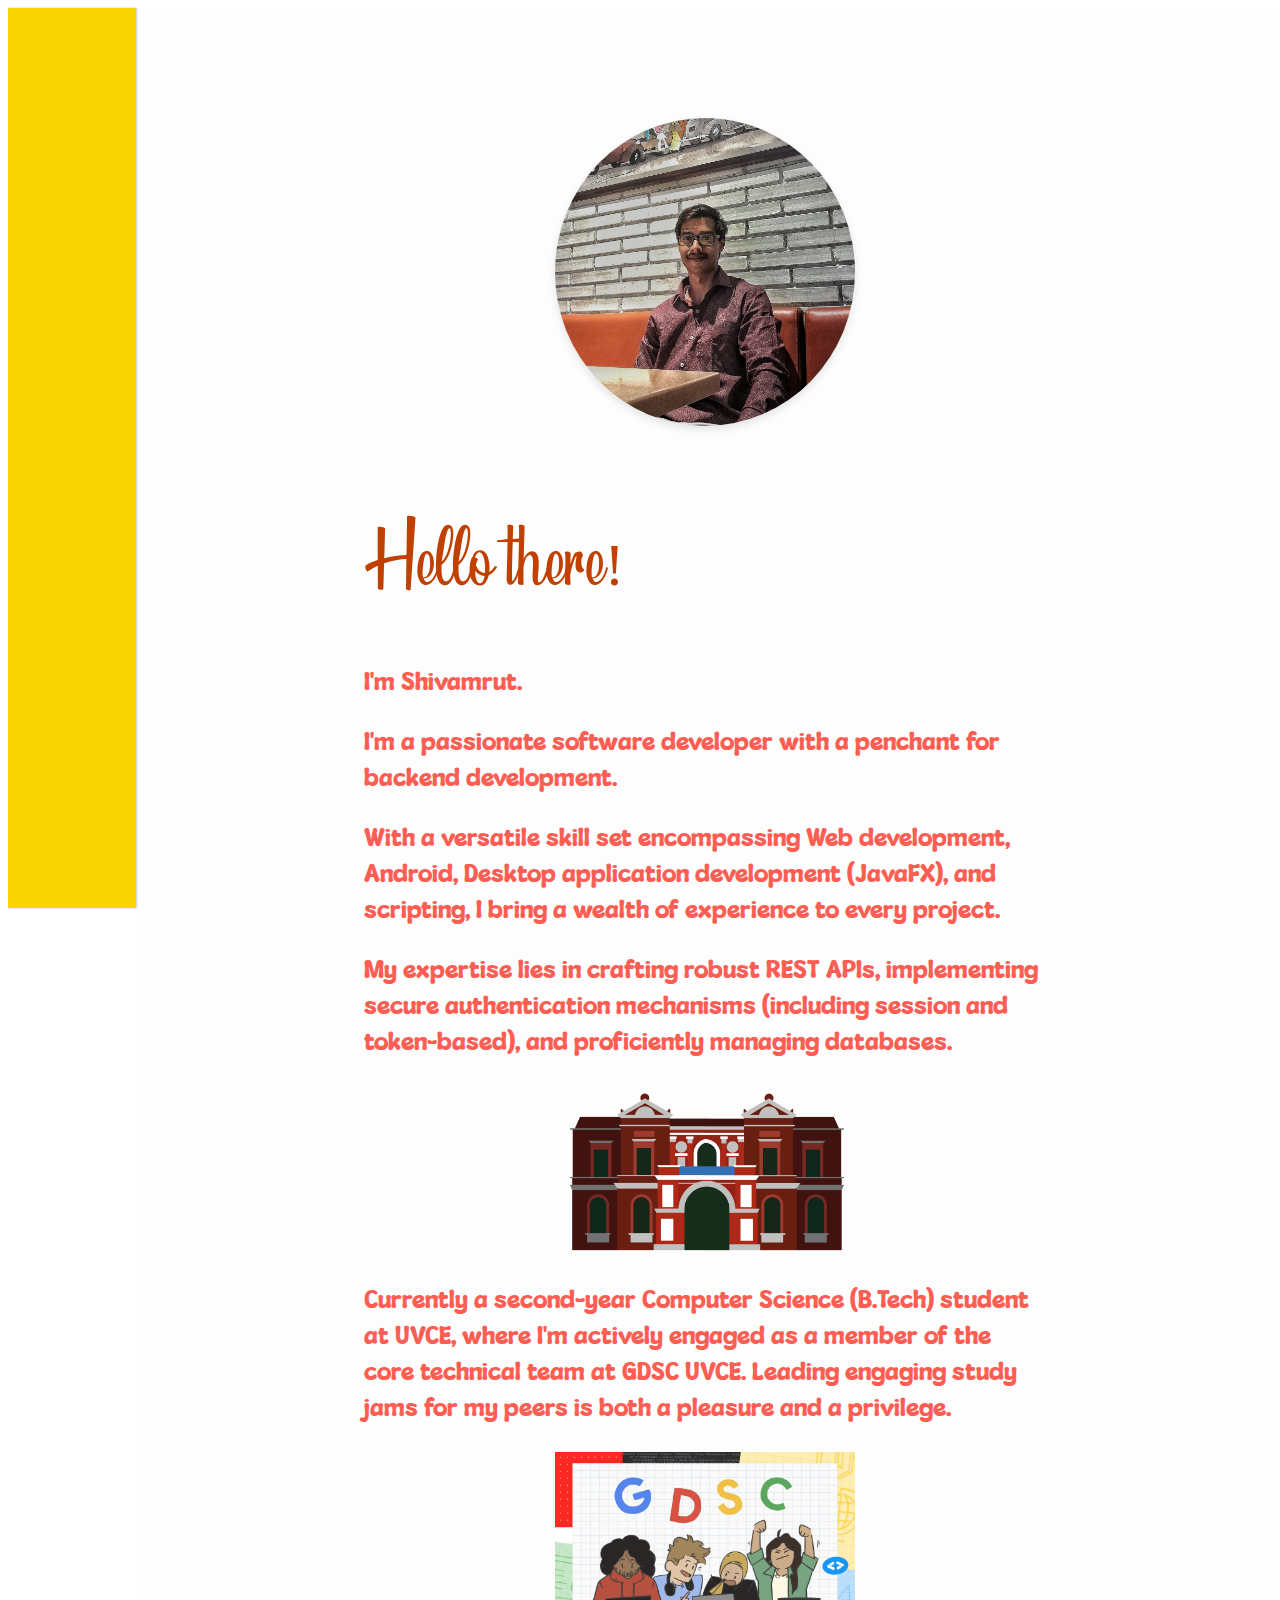
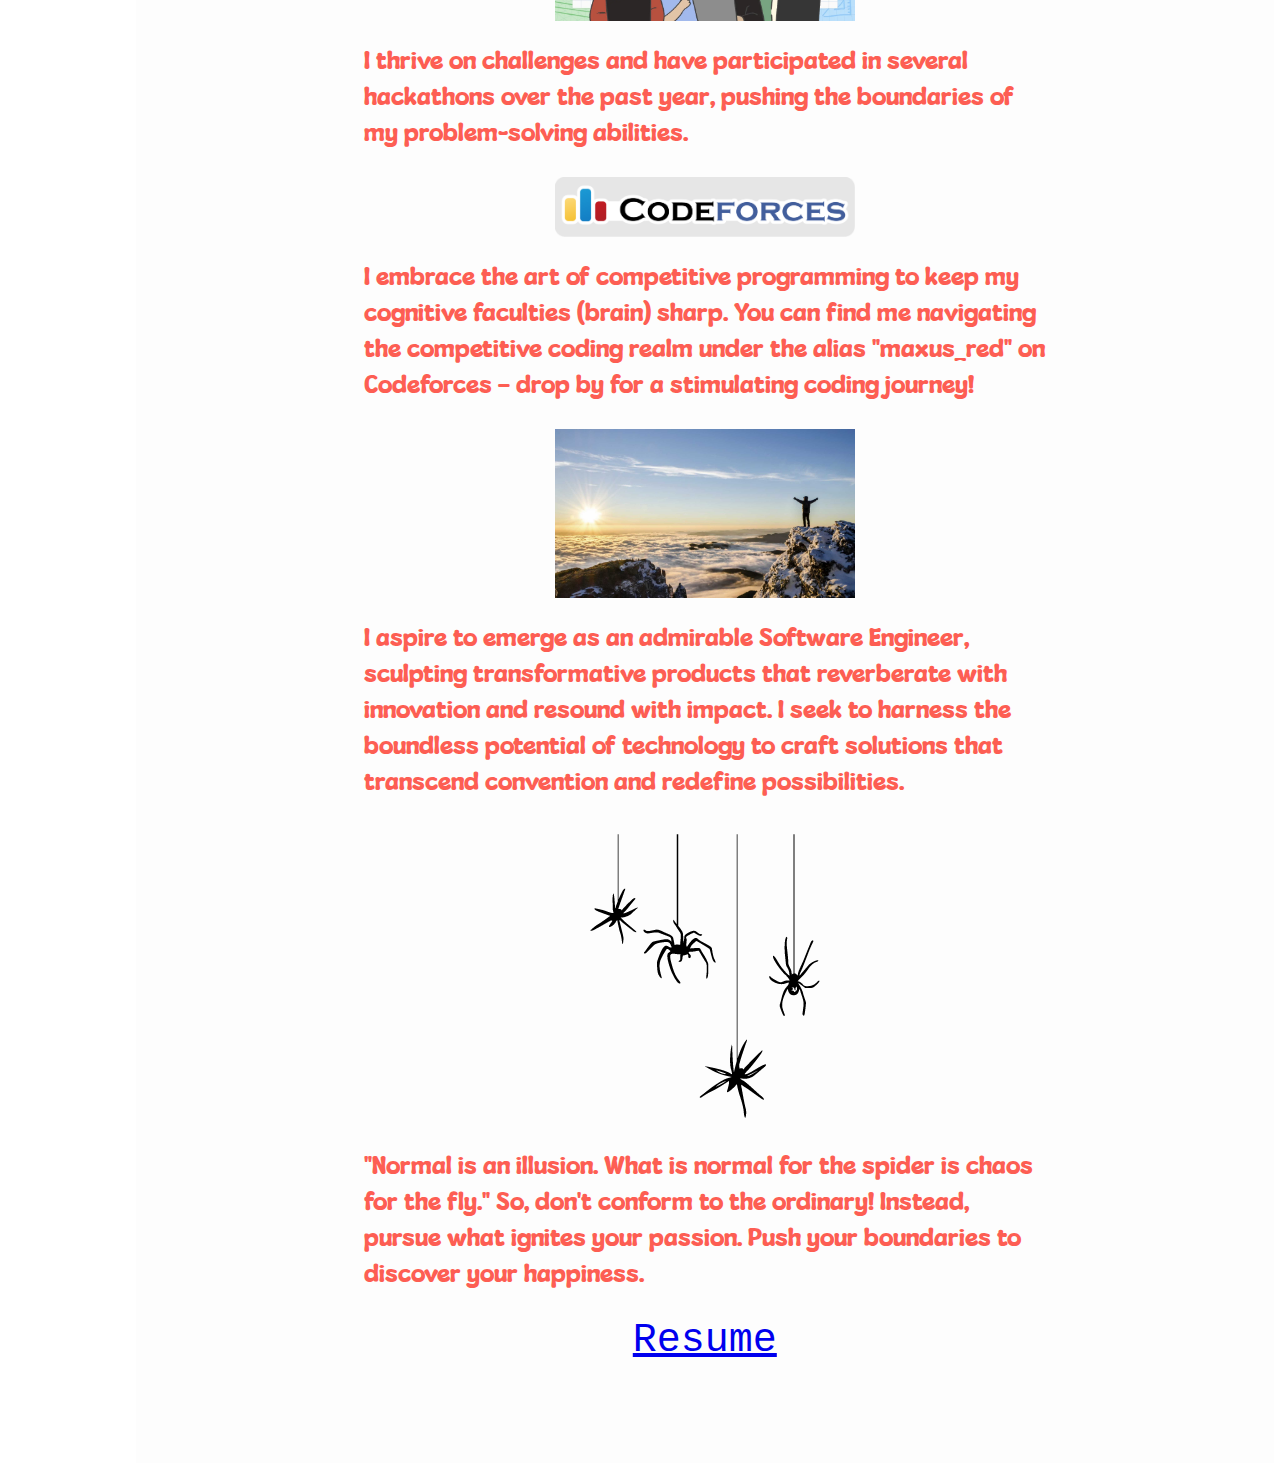
<file: about.html>
<!DOCTYPE html>
<html lang="en">

<head>
  <!-- Google tag (gtag.js) -->
<script async src="https://www.googletagmanager.com/gtag/js?id=G-ZDHHWFTEWF"></script>
<script>
  window.dataLayer = window.dataLayer || [];
  function gtag(){dataLayer.push(arguments);}
  gtag('js', new Date());

  gtag('config', 'G-ZDHHWFTEWF');
</script>
  <meta charset="UTF-8" />
  <meta name="viewport" content="width=device-width, initial-scale=1.0" />
  <title>Learn more about Shivamrut</title>
  <link rel="stylesheet" href="styles/profileImgstyle.css" />
  <link rel="stylesheet" href="styles/indexStyle.css" />
  <link rel="stylesheet" href="styles/textBoxStyle.css">

</head>

<body>
  <div class="menu">
    <nav>
      <ul>
        <li><a href="index.html">Home</a></li>
        <li><a href="about.html">About</a></li>
        <li><a href="skills.html">My skills</a></li>
        <li><a href="contacts.html">Contact me</a></li>
      </ul>
    </nav>
  </div>
  <div class="container">

    <div class="content">

      <div class="pfp">

        <img src="resource/formal3.jpg" alt="Profile Image" width="100px">
      </div>
      

      <div class="tb">
        <p id="hello">Hello there! </p>

        <p>I'm Shivamrut.</p>

        <p>I'm a passionate software developer with a penchant for backend development.</p>

        <p>With a versatile skill set encompassing Web development, Android, Desktop application development (JavaFX),
          and scripting, I bring a wealth of experience to every project.</p>

        <p>My expertise lies in crafting robust REST APIs, implementing secure authentication mechanisms (including
          session and token-based), and proficiently managing databases.</p>

          <div class="cimg">

            <img src="resource/uvce.png" alt="" style="border-radius: 5%;">
          </div>

        <p>
          Currently a second-year Computer Science (B.Tech) student at UVCE, where I'm actively engaged as a member of
          the core technical team at GDSC UVCE. Leading engaging study jams for my peers is both a pleasure and a
          privilege.
        </p>
        <div class="cimg">
          <img src="resource/gdsc.webp" alt="">
        </div>
        <p>
          I thrive on challenges and have participated in several hackathons over the past year, pushing the boundaries
          of my problem-solving abilities.
        </p>
        <div class="cimg">
          <img src="resource/codeforces.png" alt="">
        </div>

        <p>
          I embrace the art of competitive programming to keep my cognitive faculties (brain) sharp. You can find me navigating
          the competitive coding realm under the alias "maxus_red" on Codeforces – drop by for a stimulating coding
          journey!
        </p>
        <div class="cimg">
          <img src="resource/greatness.jpg" alt="" >
        </div>

        <p>I aspire to emerge as an admirable Software Engineer, sculpting transformative products that reverberate with innovation and resound with impact. I seek to harness the boundless potential of technology to craft solutions that transcend convention and redefine possibilities.</p>
        <div class="cimg">
          <img src="resource/spider.png" alt="" >
        </div>
        <p>
          "Normal is an illusion. What is normal for the spider is chaos for the fly." So, don't conform to the ordinary! Instead, pursue what ignites your passion. Push your boundaries to discover your happiness.
        </p>
      </div>
      <div class="nullstyle"><a href="Resume.pdf">Resume</a> </div>





    </div>
  </div>
  <script></script>
</body>

</html>
</file>
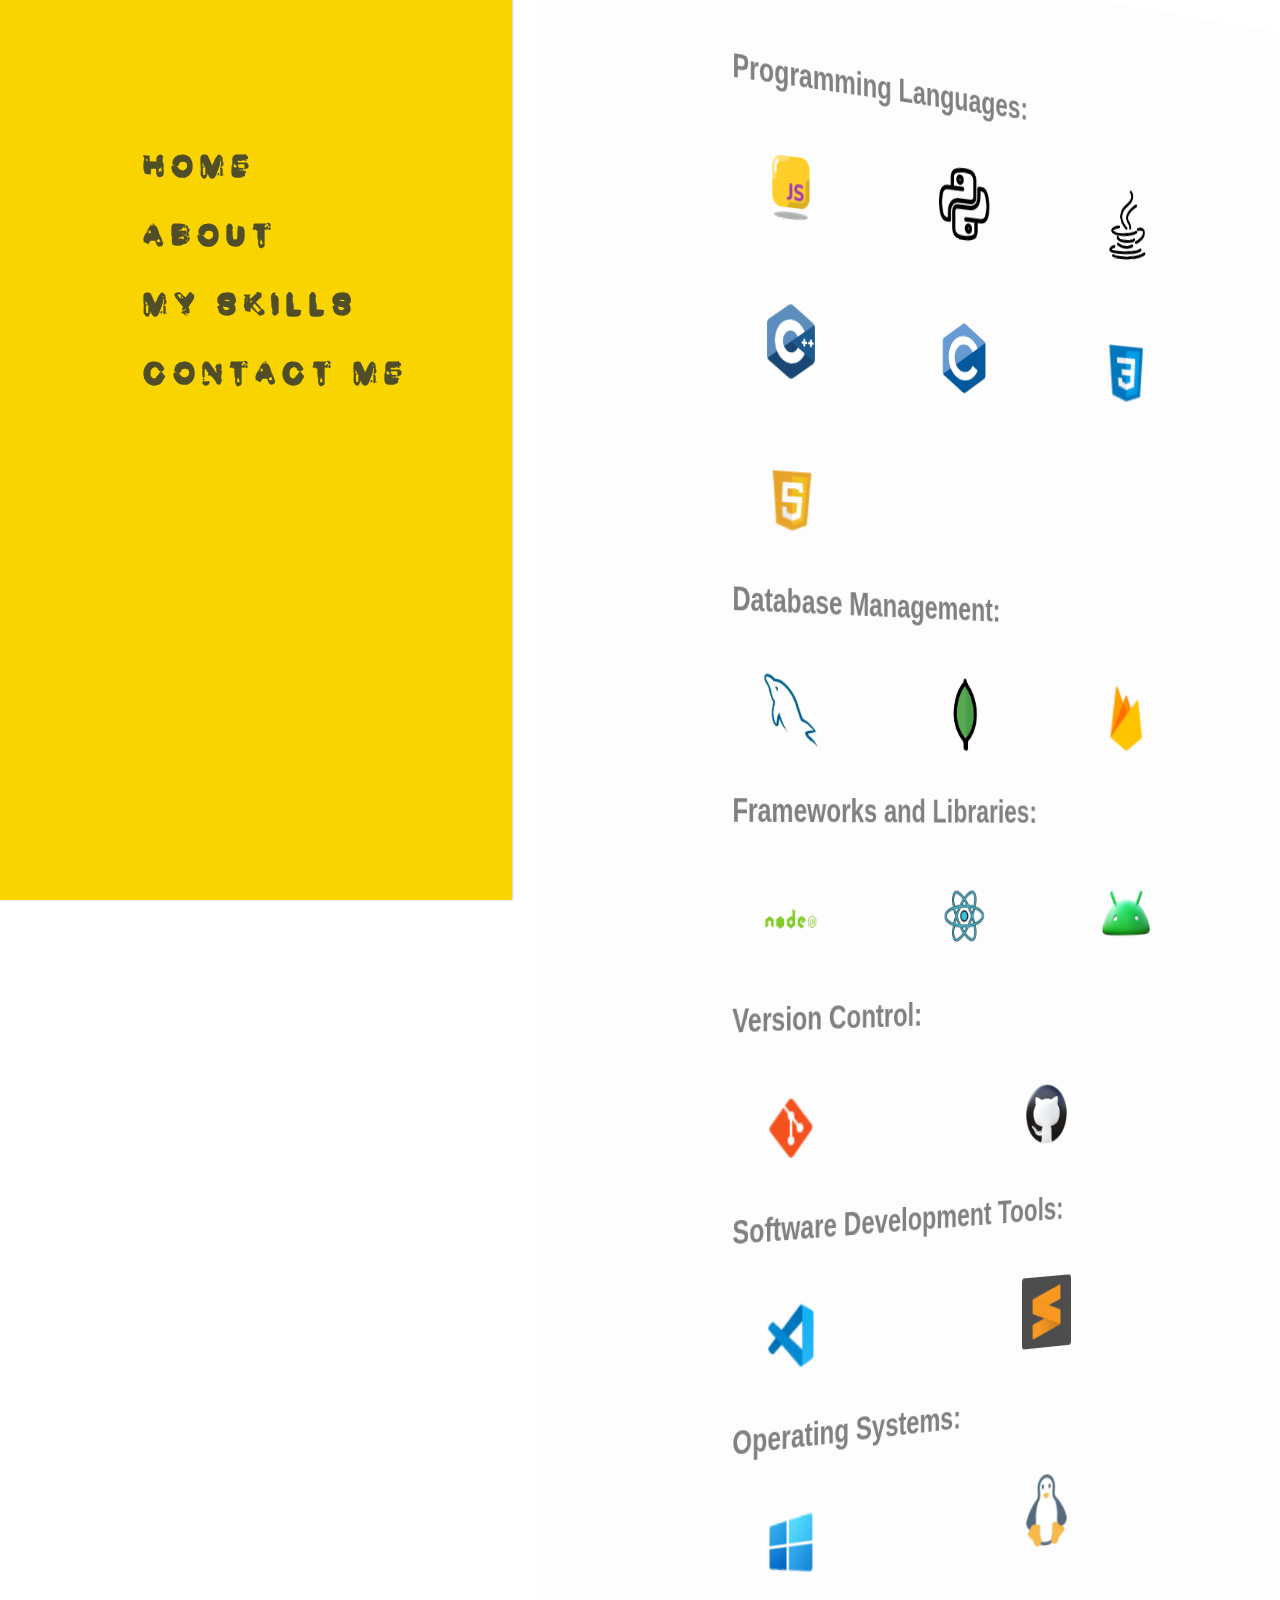
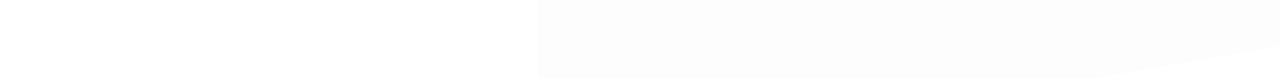
<file: skills.html>
<!DOCTYPE html>
<html lang="en">

<head>
    <!-- Google tag (gtag.js) -->
<script async src="https://www.googletagmanager.com/gtag/js?id=G-ZDHHWFTEWF"></script>
<script>
  window.dataLayer = window.dataLayer || [];
  function gtag(){dataLayer.push(arguments);}
  gtag('js', new Date());

  gtag('config', 'G-ZDHHWFTEWF');
</script>
    <meta charset="UTF-8">
    <meta name="viewport" content="width=device-width, initial-scale=1.0">
    <title>Shivamrut's Skills</title>
    <link rel="stylesheet" href="https://cdn.jsdelivr.net/npm/bootstrap@4.0.0/dist/css/bootstrap.min.css"
        integrity="sha384-Gn5384xqQ1aoWXA+058RXPxPg6fy4IWvTNh0E263XmFcJlSAwiGgFAW/dAiS6JXm" crossorigin="anonymous">
    <link rel="stylesheet" href="styles/indexStyle.css">
    <link rel="stylesheet" href="styles/skills.css">
</head>

<body>

    <div class="menu">
        <nav>
            <ul>
                <li><a href="index.html">Home</a></li>
                <li><a href="about.html">About</a></li>
                <li><a href="skills.html">My skills</a></li>
                <li><a href="contacts.html">Contact me</a></li>
            </ul>
        </nav>
    </div>
    <div class="container">

        <div class="content">

            <h2>Programming Languages:</h2>
            <div class="row">
                <div class="col"><img src="resource/javascript.png" alt="JavaScript" title="JavaScript"></div>
                <div class="col"><img src="resource/python.png" alt="Python" title="Python"></div>
                <div class="col"><img src="resource/java.png" alt="Java" title="Java"></div>
                <div class="col"><img src="resource/c++.png" alt="C++" title="C++"></div>
                <div class="col"><img src="resource/c.png" alt="C" title="C"></div>
                <div class="col"><img src="resource/css.png" alt="CSS" title="CSS"></div>
                <div class="col"><img src="resource/html.png" alt="HTML" title="HTML"></div>
                <!-- <div class="col"><img src="resource/dart.png" alt="Dart" title="Dart"></div> -->
            </div>
            <h2>Database Management:</h2>
            <div class="row">
                <div class="col"><img src="resource/mysql.png" alt="MySQL" title="MySQL"></div>
                <div class="col"><img src="resource/mongodb.png" alt="MongoDB" title="MongoDB"></div>
                <!-- <div class="col"><img src="resource/postgresql.png" alt="PostgreSQL" title="PostgreSQL"></div> -->
                <div class="col"><img src="resource/firebase.png" alt="Firebase" title="Firebase"></div>
            </div>
            <h2>Frameworks and Libraries:</h2>
            <div class="row">
                <div class="col"><img src="resource/node.png" alt="Node.js" title="Node.js"></div>
                <div class="col"><img src="resource/react.png" alt="React" title="React"></div>
                <!-- <div class="col"><img src="resource/flutter.png" alt="Flutter" title="Flutter"></div> -->
                <div class="col"><img src="resource/android.png" alt="Android" title="Android"></div>
            </div>
            <h2>Version Control:</h2>
            <div class="row">
                <div class="col"><img src="resource/git.png" alt="Git" title="Git"></div>
                <div class="col"><img src="resource/github.png" alt="GitHub" title="GitHub"></div>
            </div>
            <h2>Software Development Tools:</h2>
            <div class="row">
                <div class="col"><img src="resource/vscode.png" alt="Visual Studio Code" title="Visual Studio Code">
                </div>
                <div class="col"><img src="resource/sublime.png" alt="Sublime Text" title="Sublime Text"></div>
            </div>
            <h2>Operating Systems:</h2>
            <div class="row">
                <div class="col"><img src="resource/windows.png" alt="Windows" title="Windows"></div>
                <div class="col"><img src="resource/linux.png" alt="Linux" title="Linux"></div>
            </div>



        </div>


    </div>
    <script>

    </script>
</body>

</html>
</file>
<file: styles/profileImgstyle.css>
.pfp {
  margin-top: -20px;
  display: flex;
  flex-direction: column;
  align-items: center;
  padding: 30px;
}

.pfp img {
  width: 300px;
  border-radius: 50%; /* Make the image rounded */
  box-shadow: 0 4px 8px rgba(0, 0, 0, 0.1); /* Add a shadow effect */
}
.cimg
{
  display: flex;
  justify-content: center;
}
img
{
  width: 300px;
  
}

@media (max-width : 768px){

  img{
    width: 40vw;
  }
  .pfp img{
    width: 50vw;
  }

}
</file>
<file: styles/indexStyle.css>
@font-face {
    font-family: 'BP'; /* Name the font whatever you want */
    src: url('../resource/font1.ttf') format('truetype'), /* Path to your regular font file */
         url('../resource/font1.ttf') format('truetype'); /* Path to your bold font file */
    /* Add more src declarations if you have different font weights or styles */
}
@font-face {
    font-family: 'Cassandra'; /* Name the font whatever you want */
    src: url('../resource/font2.ttf') format('truetype'), /* Path to your regular font file */
         url('../resource/font2.ttf') format('truetype'); /* Path to your bold font file */
    /* Add more src declarations if you have different font weights or styles */
}
@font-face {
    font-family: 'Bunch'; /* Name the font whatever you want */
    src: url('../resource/font3.ttf') format('truetype'), /* Path to your regular font file */
         url('../resource/font3.ttf') format('truetype'); /* Path to your bold font file */
    /* Add more src declarations if you have different font weights or styles */
}
@font-face {
    font-family: 'DB'; /* Name the font whatever you want */
    src: url('../resource/font4.ttf') format('truetype'), /* Path to your regular font file */
         url('../resource/font4.ttf') format('truetype'); /* Path to your bold font file */
    /* Add more src declarations if you have different font weights or styles */
}
@font-face {
    font-family: 'Cement'; /* Name the font whatever you want */
    src: url('../resource/font5.otf') format('truetype'), /* Path to your regular font file */
         url('../resource/font5.otf') format('truetype'); /* Path to your bold font file */
    /* Add more src declarations if you have different font weights or styles */
}
@font-face {
    font-family: 'MC'; /* Name the font whatever you want */
    src: url('../resource/font6.ttf') format('truetype'), /* Path to your regular font file */
         url('../resource/font6.ttf') format('truetype'); /* Path to your bold font file */
    /* Add more src declarations if you have different font weights or styles */
}
body {
    background: white;
    box-sizing: content-box;
}

.menu {
    position: fixed;
    height: 100vh;
    background: #F9D401;
    width: 10vw;
    box-shadow: 1px 0 2px rgba(0, 0, 0, .2);
    transition: 1s;
}








.menu:hover {
    width: 40vw;
}

.menu:hover~.container {

    transform: perspective(80vw) rotateY(10deg) translateX(35vw) scaleY(1.2);
}

.menu:hover nav {
    left: 20%;
}

.indicateNavbar{
    color: gray;
}

.container {
    width: 90%;
    margin-left: 10vw;
    background: #FDFDFD;
    transition: 1s;
    transform-origin: left center;
    color: #D2D2D0;
}

.container .content {
    padding: 100px 20%;
}

nav {
    position: absolute;
    margin-top: 30%;
    left: -1000px;
    transition: .5s;
}

nav ul {
    color: white;
    text-transform: uppercase;
    list-style-type: none;
}

nav li {
    line-height: 2em;
    letter-spacing: .3em;
    padding-bottom: 30px;
}

nav a {
    font-size: 40px;
    text-decoration: none;
    color: #4f4e28;
    font-weight: 600;
    font-family: 'DB';
}

nav a:hover {
    color: #eee;
}

p {
    line-height: 1.5em;
}

h1 {
    color: #9f9e9e;
    font-size: 50px;
}
.social-icons {
   height: 120px;
  
  }
  
  .social-icons a {
    text-decoration: none; /* Remove underline from the links */
    padding: 80px;
  }
  
  .social-icons img {
    height: 100%; /* Make the images take up the full height of the container */
  }
  .emaiL
  {
    font-size: 50px;
  }

  /* Media query for mobile devices */
@media (max-width: 768px) {
    .menu {
        width: 5vw; /* Adjusted width for mobile devices */
    }

    
    .menu:hover {
        width: 40vw;
    }
    .menu:hover~.container {
        transform: perspective(80vw) rotateY(12deg) translateX(35vw) scaleY(1.2);
    }
    .menu:hover nav {
        left: -10%;
    }
    
    .container {
        width: 90%; /* Adjusted width for mobile devices */
        
        margin-left: 5vw; /* No left margin for mobile devices */
    }
    nav{
        margin-top: 30%;
    }
    
    nav a {
        font-size: 2.9vw; /* Adjusted font size for mobile devices */
        font-family: 'MC';
    }

    
}
</file>
<file: styles/textBoxStyle.css>
@font-face {
    font-family: 'BP'; /* Name the font whatever you want */
    src: url('../resource/font1.ttf') format('truetype'), /* Path to your regular font file */
         url('../resource/font1.ttf') format('truetype'); /* Path to your bold font file */
    /* Add more src declarations if you have different font weights or styles */
}
@font-face {
    font-family: 'Cassandra'; /* Name the font whatever you want */
    src: url('../resource/font2.ttf') format('truetype'), /* Path to your regular font file */
         url('../resource/font2.ttf') format('truetype'); /* Path to your bold font file */
    /* Add more src declarations if you have different font weights or styles */
}
@font-face {
    font-family: 'Bunch'; /* Name the font whatever you want */
    src: url('../resource/font3.ttf') format('truetype'), /* Path to your regular font file */
         url('../resource/font3.ttf') format('truetype'); /* Path to your bold font file */
    /* Add more src declarations if you have different font weights or styles */
}
@font-face {
    font-family: 'DB'; /* Name the font whatever you want */
    src: url('../resource/font4.ttf') format('truetype'), /* Path to your regular font file */
         url('../resource/font4.ttf') format('truetype'); /* Path to your bold font file */
    /* Add more src declarations if you have different font weights or styles */
}
@font-face {
    font-family: 'Cement'; /* Name the font whatever you want */
    src: url('../resource/font5.otf') format('truetype'), /* Path to your regular font file */
         url('../resource/font5.otf') format('truetype'); /* Path to your bold font file */
    /* Add more src declarations if you have different font weights or styles */
}
@font-face {
    font-family: 'MC'; /* Name the font whatever you want */
    src: url('../resource/font6.ttf') format('truetype'), /* Path to your regular font file */
         url('../resource/font6.ttf') format('truetype'); /* Path to your bold font file */
    /* Add more src declarations if you have different font weights or styles */
}
.nullstyle
{
    font-family: 'Courier New', Courier, monospace;
    font-size: 40px;
    padding: 0px;
    margin: 0px;
    color: black;
    text-align: center;
}
.tb{
    font-size: 24px;
    color: #fd5e53;
}
p{
    font-family: "MC";
}
#hello{
    color: #c04000;
    font-size: 60px;
    font-family: "BP";
}

@media (max-width : 786px)
{
    .tb{
        font-size: 2.5vw;
    }
    #hello
    {
        font-size: 5vw;
    }
}
</file>
<file: styles/skills.css>
img
{
    width: 150px;
    padding: 40px;
}

.content h2{
    /* font-size: 3vw; */
    font-weight: 600;
    color: gray;
}
</file>
